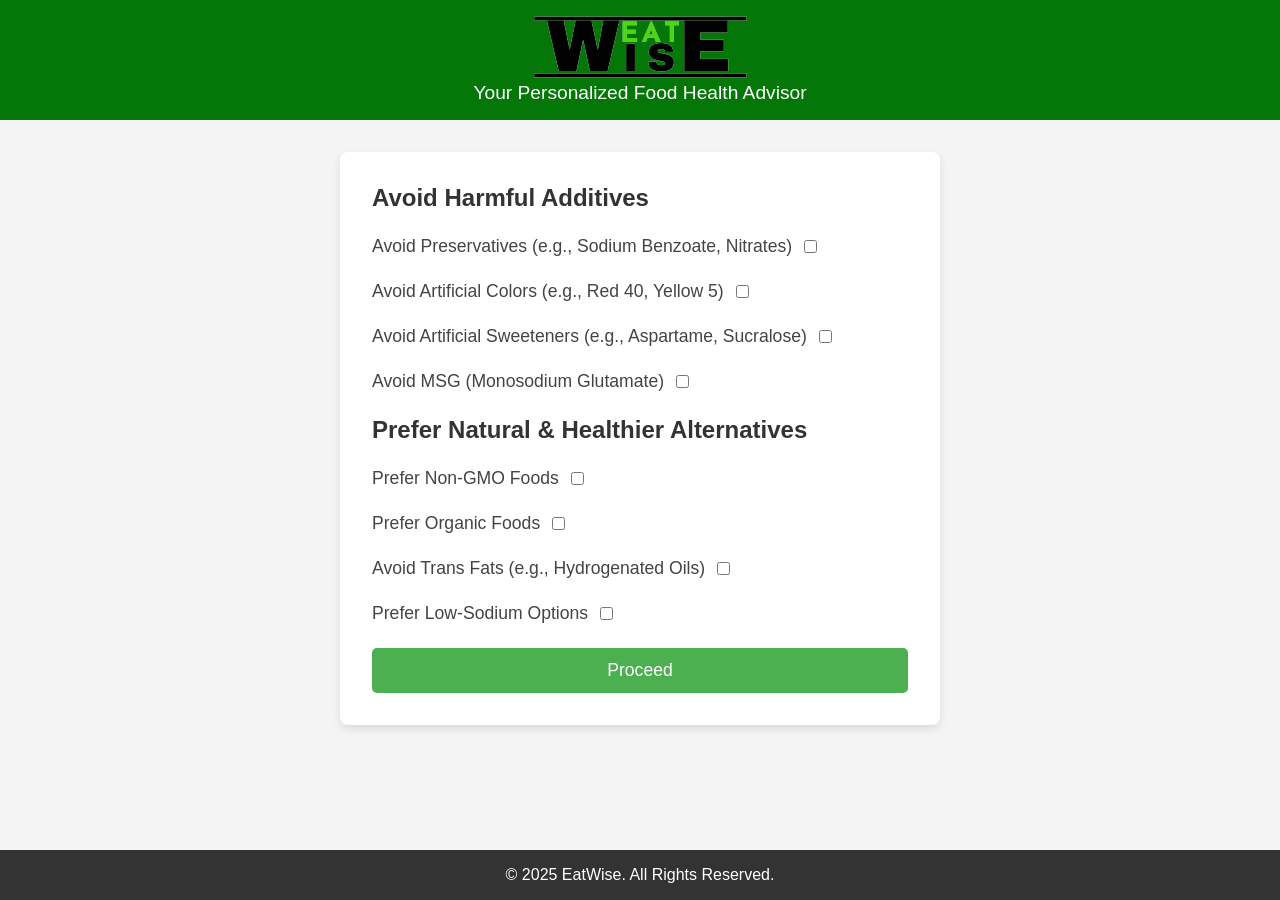
<file: EatWise/additives.html>
<!DOCTYPE html>
<html lang="en">

<head>
  <meta charset="UTF-8">
  <meta name="viewport" content="width=device-width, initial-scale=1.0">
  <title>Food Additives - EatWise</title>
  <link rel="stylesheet" href="styles3.css">
</head>

<body>
  <header>
    <nav>
      <img src="imgs/Vegan.png" alt="Healthy Food">
      <p>Your Personalized Food Health Advisor</p>
    </nav>
  </header>

  <section id="conditions-section">
    <div class="condition-container">
      <form id="additives-form">
        
        <h2>Avoid Harmful Additives</h2>
        <div class="condition">
          <label for="preservatives">Avoid Preservatives (e.g., Sodium Benzoate, Nitrates)</label>
          <input type="checkbox" id="preservatives" name="preservatives">
        </div>
        <div class="condition">
          <label for="artificial-colors">Avoid Artificial Colors (e.g., Red 40, Yellow 5)</label>
          <input type="checkbox" id="artificial-colors" name="artificial-colors">
        </div>
        <div class="condition">
          <label for="artificial-sweeteners">Avoid Artificial Sweeteners (e.g., Aspartame, Sucralose)</label>
          <input type="checkbox" id="artificial-sweeteners" name="artificial-sweeteners">
        </div>
        <div class="condition">
          <label for="msg">Avoid MSG (Monosodium Glutamate)</label>
          <input type="checkbox" id="msg" name="msg">
        </div>

        <h2>Prefer Natural & Healthier Alternatives</h2>
        <div class="condition">
          <label for="non-gmo">Prefer Non-GMO Foods</label>
          <input type="checkbox" id="non-gmo" name="non-gmo">
        </div>
        <div class="condition">
          <label for="organic">Prefer Organic Foods</label>
          <input type="checkbox" id="organic" name="organic">
        </div>
        <div class="condition">
          <label for="no-trans-fats">Avoid Trans Fats (e.g., Hydrogenated Oils)</label>
          <input type="checkbox" id="no-trans-fats" name="no-trans-fats">
        </div>
        <div class="condition">
          <label for="low-sodium">Prefer Low-Sodium Options</label>
          <input type="checkbox" id="low-sodium" name="low-sodium">
        </div>

        <button type="submit" class="responsive-button">Proceed</button>
      </form>
    </div>
  </section>

  <footer>
    <p>&copy; 2025 EatWise. All Rights Reserved.</p>
  </footer>

  <script>
    document.getElementById("additives-form").addEventListener("submit", async function(event) {
        event.preventDefault(); // Prevent page reload

        let selectedAdditives = [];
        document.querySelectorAll("#additives-form input[type='checkbox']:checked").forEach((checkbox) => {
            selectedAdditives.push(checkbox.name);
        });

        // Send preferences to backend
        await fetch("http://127.0.0.1:5000/preferences", {
            method: "POST",
            headers: {
                "Content-Type": "application/json"
            },
            body: JSON.stringify({ additives: selectedAdditives })
        });

        // Redirect to the next page
        window.location.href = "heart-health.html";
    });
  </script>


</body>
</html>
</file>
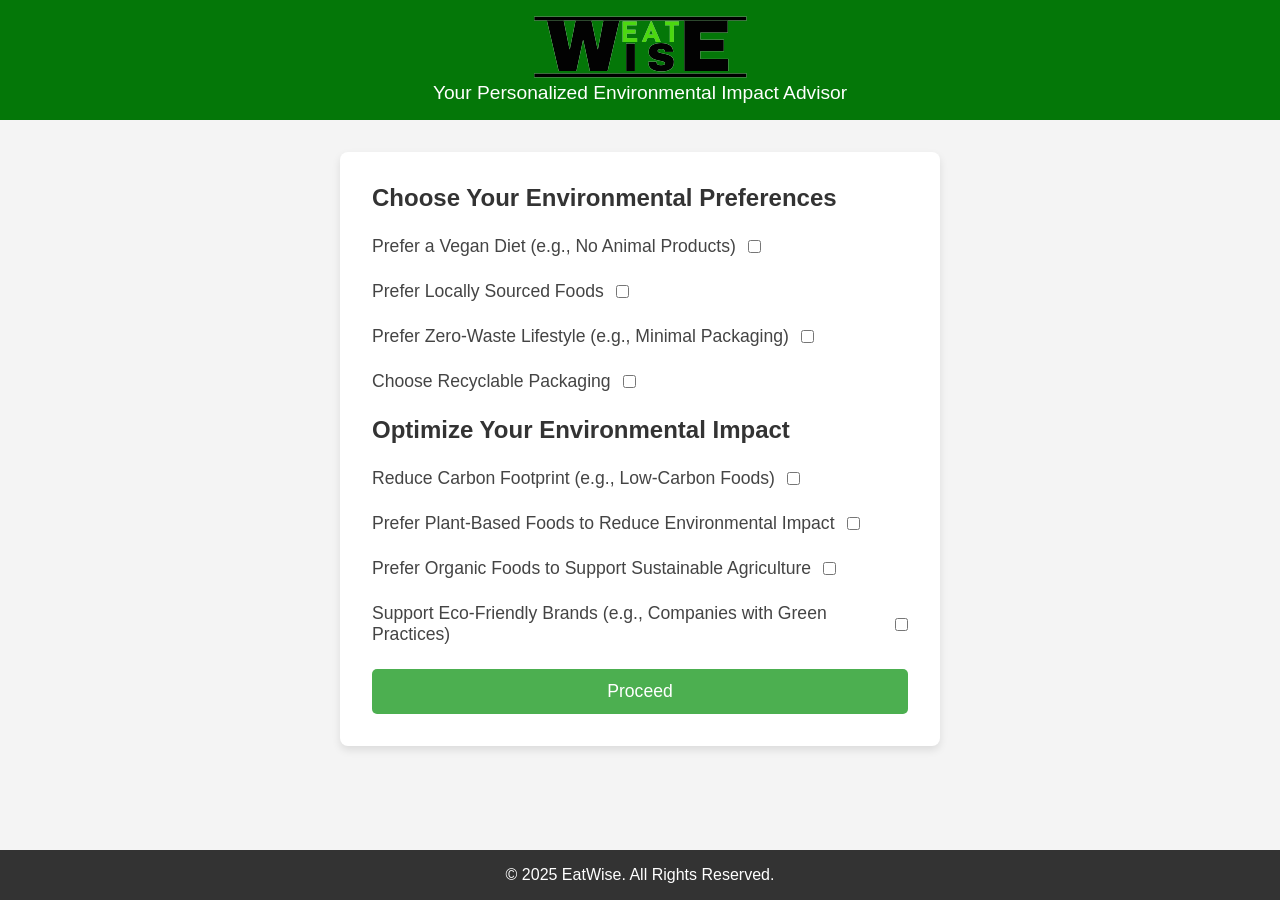
<file: EatWise/eco-preferences.html>
<!DOCTYPE html>
<html lang="en">

<head>
  <meta charset="UTF-8">
  <meta name="viewport" content="width=device-width, initial-scale=1.0">
  <title>Environmental Preferences - EatWise</title>
  <link rel="stylesheet" href="styles3.css">
</head>

<body>
  <header>
    <nav>
      <img src="imgs/Vegan.png" alt="Eco-Friendly Image">
      <p>Your Personalized Environmental Impact Advisor</p>
    </nav>
  </header>

  <section id="conditions-section">
    <div class="condition-container">
      <form id="environmental-preferences-form">

        <h2>Choose Your Environmental Preferences</h2>
        <div class="condition">
          <label for="vegan">Prefer a Vegan Diet (e.g., No Animal Products)</label>
          <input type="checkbox" id="vegan" name="vegan">
        </div>
        <div class="condition">
          <label for="local-foods">Prefer Locally Sourced Foods</label>
          <input type="checkbox" id="local-foods" name="local-foods">
        </div>
        <div class="condition">
          <label for="zero-waste">Prefer Zero-Waste Lifestyle (e.g., Minimal Packaging)</label>
          <input type="checkbox" id="zero-waste" name="zero-waste">
        </div>
        <div class="condition">
          <label for="recyclable">Choose Recyclable Packaging</label>
          <input type="checkbox" id="recyclable" name="recyclable">
        </div>

        <h2>Optimize Your Environmental Impact</h2>
        <div class="condition">
          <label for="low-carbon">Reduce Carbon Footprint (e.g., Low-Carbon Foods)</label>
          <input type="checkbox" id="low-carbon" name="low-carbon">
        </div>
        <div class="condition">
          <label for="plant-based">Prefer Plant-Based Foods to Reduce Environmental Impact</label>
          <input type="checkbox" id="plant-based" name="plant-based">
        </div>
        <div class="condition">
          <label for="organic">Prefer Organic Foods to Support Sustainable Agriculture</label>
          <input type="checkbox" id="organic" name="organic">
        </div>
        <div class="condition">
          <label for="eco-friendly">Support Eco-Friendly Brands (e.g., Companies with Green Practices)</label>
          <input type="checkbox" id="eco-friendly" name="eco-friendly">
        </div>

        <button type="submit" class="responsive-button">Proceed</button>
      </form>
    </div>
  </section>

  <footer>
    <p>&copy; 2025 EatWise. All Rights Reserved.</p>
  </footer>

  <script>
    document.getElementById("environmental-preferences-form").addEventListener("submit", async function (event) {
        event.preventDefault(); // Prevent page reload
  
        let selectedEnvironmentalPreferences = [];
        document.querySelectorAll("#environmental-preferences-form input[type='checkbox']:checked").forEach((checkbox) => {
            selectedEnvironmentalPreferences.push(checkbox.name);
        });
  
        // Send preferences to backend
        await fetch("http://127.0.0.1:5000/preferences", {
            method: "POST",
            headers: {
                "Content-Type": "application/json"
            },
            body: JSON.stringify({ environmental: selectedEnvironmentalPreferences })
        });
  
        // Redirect to home page for final processing
        window.location.href = "home.html";
    });
  </script>
  
</body>

</html>
</file>
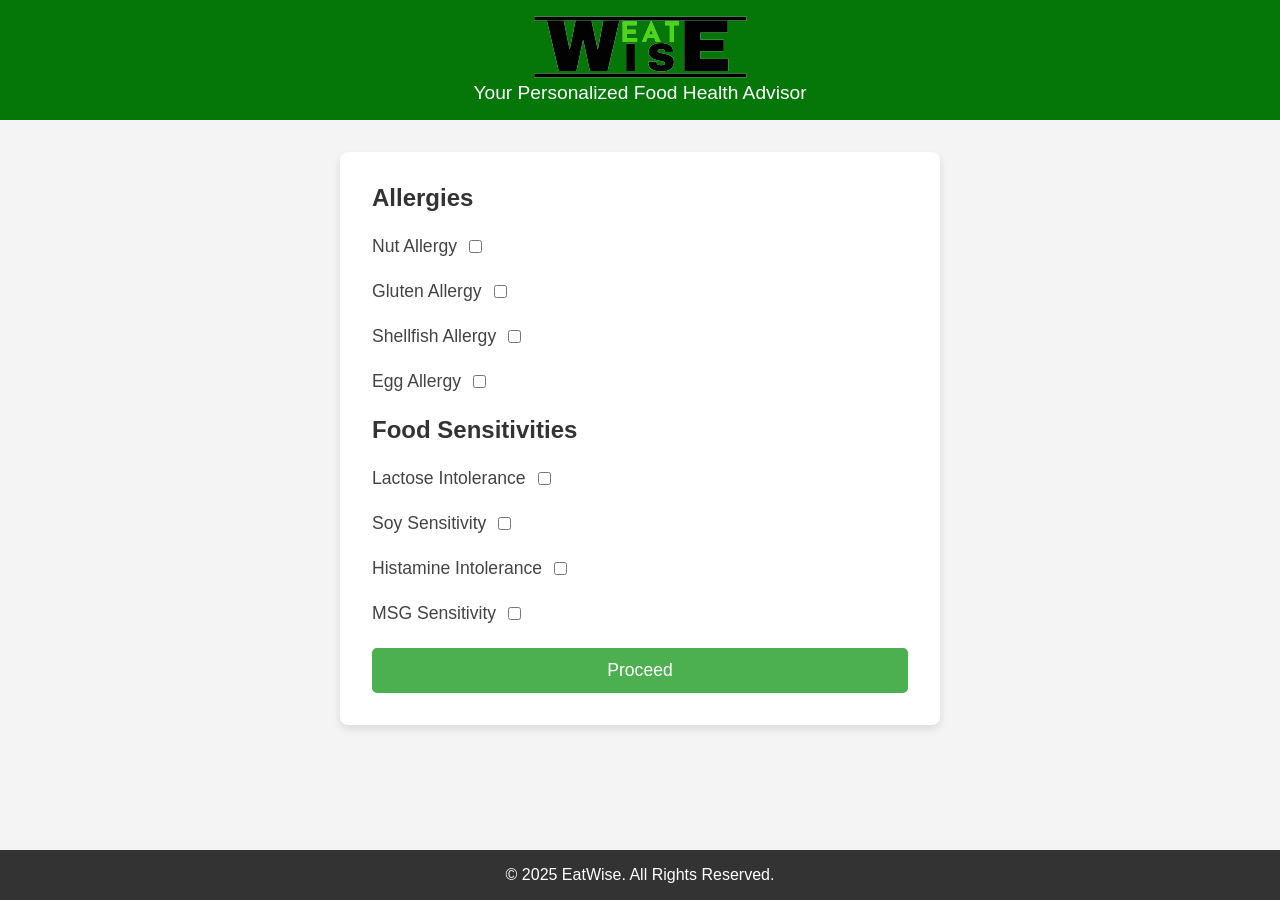
<file: EatWise/food-sensitivities.html>
<!DOCTYPE html>
<html lang="en">

<head>
  <meta charset="UTF-8">
  <meta name="viewport" content="width=device-width, initial-scale=1.0">
  <title>Food Sensitivities & Allergies - EatWise</title>
  <link rel="stylesheet" href="styles3.css">
</head>

<body>
  <header>
    <nav>
      <img src="imgs/Vegan.png" alt="Healthy Food">
      <p>Your Personalized Food Health Advisor</p>
    </nav>
  </header>

  <section id="conditions-section">
    <div class="condition-container">
      <form id="food-sensitivities-form">
        <h2>Allergies</h2>
        <div class="condition">
          <label for="nut-allergy">Nut Allergy</label>
          <input type="checkbox" id="nut-allergy" name="nut-allergy">
        </div>
        <div class="condition">
          <label for="gluten-allergy">Gluten Allergy</label>
          <input type="checkbox" id="gluten-allergy" name="gluten-allergy">
        </div>
        <div class="condition">
          <label for="shellfish-allergy">Shellfish Allergy</label>
          <input type="checkbox" id="shellfish-allergy" name="shellfish-allergy">
        </div>
        <div class="condition">
          <label for="egg-allergy">Egg Allergy</label>
          <input type="checkbox" id="egg-allergy" name="egg-allergy">
        </div>

        <h2>Food Sensitivities</h2>
        <div class="condition">
          <label for="lactose-intolerance">Lactose Intolerance</label>
          <input type="checkbox" id="lactose-intolerance" name="lactose-intolerance">
        </div>
        <div class="condition">
          <label for="soy-intolerance">Soy Sensitivity</label>
          <input type="checkbox" id="soy-intolerance" name="soy-intolerance">
        </div>
        <div class="condition">
          <label for="histamine-intolerance">Histamine Intolerance</label>
          <input type="checkbox" id="histamine-intolerance" name="histamine-intolerance">
        </div>
        <div class="condition">
          <label for="msg-sensitivity">MSG Sensitivity</label>
          <input type="checkbox" id="msg-sensitivity" name="msg-sensitivity">
        </div>

        <button type="submit" class="responsive-button">Proceed</button>
      </form>
    </div>
  </section>

  <footer>
    <p>&copy; 2025 EatWise. All Rights Reserved.</p>
  </footer>

  <script>
    document.getElementById("food-sensitivities-form").addEventListener("submit", async function(event) {
        event.preventDefault(); // Prevent page reload

        let selectedSensitivities = [];
        document.querySelectorAll("#food-sensitivities-form input[type='checkbox']:checked").forEach((checkbox) => {
            selectedSensitivities.push(checkbox.name);
        });

        // Send preferences to backend
        await fetch("http://127.0.0.1:5000/preferences", {
            method: "POST",
            headers: {
                "Content-Type": "application/json"
            },
            body: JSON.stringify({ food_sensitivities: selectedSensitivities })
        });

        // Redirect to the next page
        window.location.href = "additives.html";
    });
  </script>
 

</body>
</html>
</file>
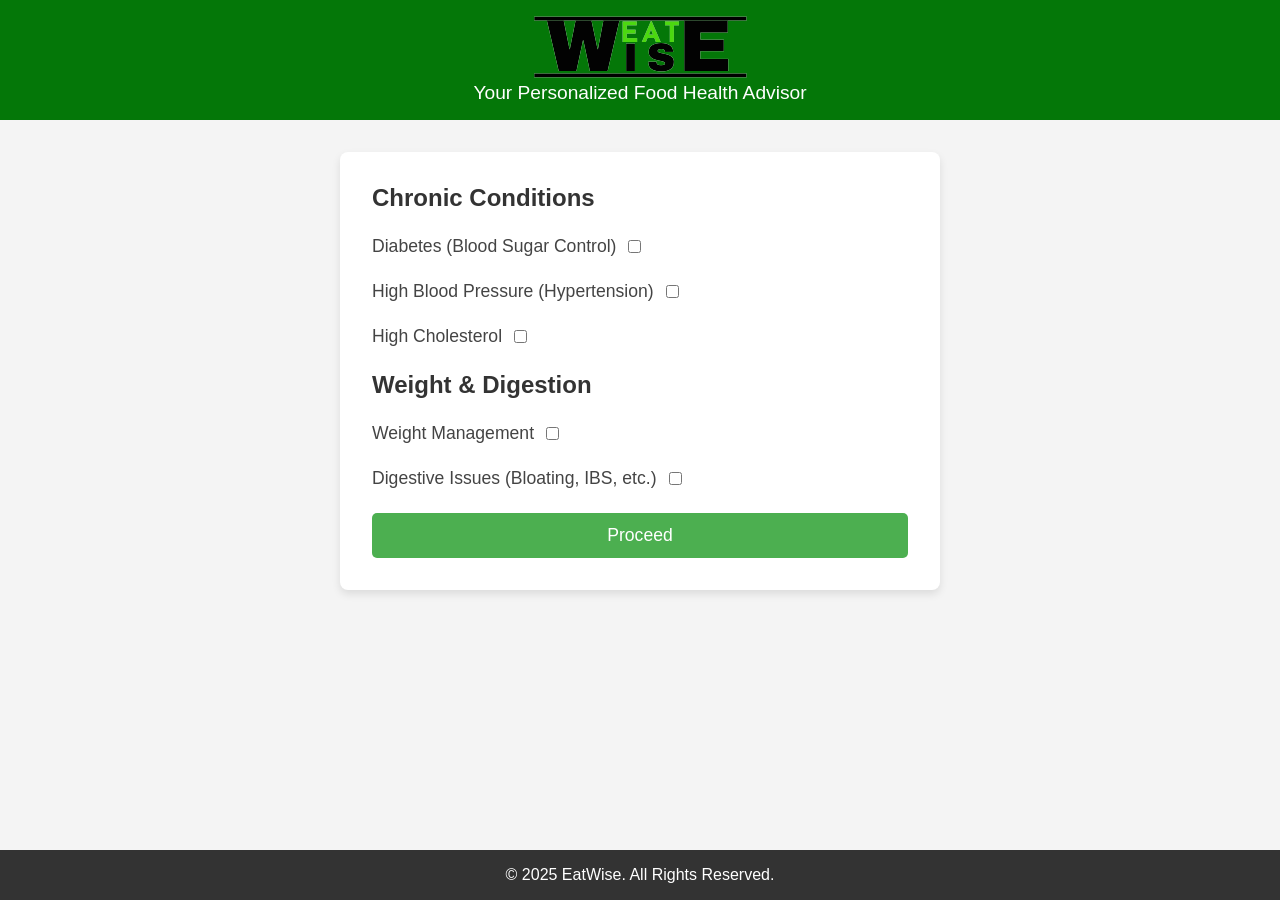
<file: EatWise/general_health.html>
<!DOCTYPE html>
<html lang="en">
<head>
  <meta charset="UTF-8">
  <meta name="viewport" content="width=device-width, initial-scale=1.0">
  <title>General Health Concerns - EatWise</title>
  <link rel="stylesheet" href="styles3.css">
</head>
<body>
    <header>
        <nav>
            <img src="imgs/Vegan.png" alt="Healthy Food">
            <p>Your Personalized Food Health Advisor</p>
        </nav>
    </header>
  
  <section id="conditions-section">
    <div class="condition-container">
      <form id="general-health-form">
        <h2>Chronic Conditions</h2>
        <div class="condition">
          <label for="diabetes">Diabetes (Blood Sugar Control)</label>
          <input type="checkbox" id="diabetes" name="diabetes">
        </div>
        <div class="condition">
          <label for="bp">High Blood Pressure (Hypertension)</label>
          <input type="checkbox" id="bp" name="bp">
        </div>
        <div class="condition">
          <label for="cholesterol">High Cholesterol</label>
          <input type="checkbox" id="cholesterol" name="cholesterol">
        </div>

        <h2>Weight & Digestion</h2>
        <div class="condition">
          <label for="weight">Weight Management</label>
          <input type="checkbox" id="weight" name="weight">
        </div>
        <div class="condition">
          <label for="digestive">Digestive Issues (Bloating, IBS, etc.)</label>
          <input type="checkbox" id="digestive" name="digestive">
        </div>

        <button type="submit" class="responsive-button">Proceed</button>
      </form>
    </div>
  </section>

  <footer>
    <p>&copy; 2025 EatWise. All Rights Reserved.</p>
  </footer>
  <script>
    document.getElementById("general-health-form").addEventListener("submit", async function(event) {
        event.preventDefault(); // Prevent page reload

        let selectedConditions = [];
        document.querySelectorAll("#general-health-form input[type='checkbox']:checked").forEach((checkbox) => {
            selectedConditions.push(checkbox.name);
        });

        // Send preferences to backend
        await fetch("http://127.0.0.1:5000/preferences", {
            method: "POST",
            headers: {
                "Content-Type": "application/json"
            },
            body: JSON.stringify({ general_health: selectedConditions })
        });

        // Redirect to the next page
        window.location.href = "food-sensitivities.html";
    });
  </script>


</body>
</html>
</file>
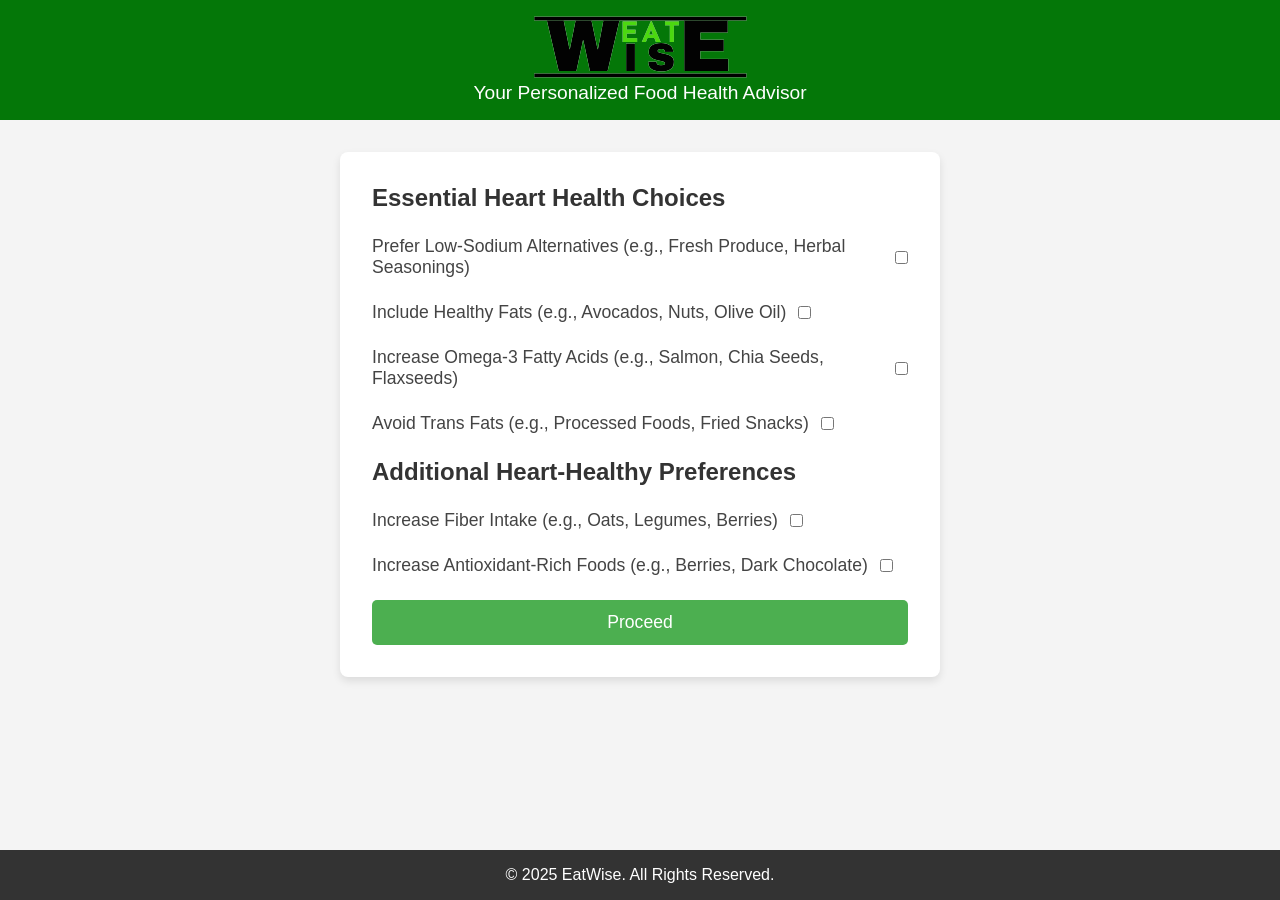
<file: EatWise/heart-health.html>
<!DOCTYPE html>
<html lang="en">

<head>
  <meta charset="UTF-8">
  <meta name="viewport" content="width=device-width, initial-scale=1.0">
  <title>Heart Health Preferences - EatWise</title>
  <link rel="stylesheet" href="styles3.css">
</head>

<body>
  <header>
    <nav>
      <img src="imgs/Vegan.png" alt="Healthy Food">
      <p>Your Personalized Food Health Advisor</p>
    </nav>
  </header>

  <section id="conditions-section">
    <div class="condition-container">
      <form id="heart-health-form">

        <h2>Essential Heart Health Choices</h2>
        <div class="condition">
          <label for="low-sodium">Prefer Low-Sodium Alternatives (e.g., Fresh Produce, Herbal Seasonings)</label>
          <input type="checkbox" id="low-sodium" name="low-sodium">
        </div>
        <div class="condition">
          <label for="healthy-fats">Include Healthy Fats (e.g., Avocados, Nuts, Olive Oil)</label>
          <input type="checkbox" id="healthy-fats" name="healthy-fats">
        </div>
        <div class="condition">
          <label for="omega-3">Increase Omega-3 Fatty Acids (e.g., Salmon, Chia Seeds, Flaxseeds)</label>
          <input type="checkbox" id="omega-3" name="omega-3">
        </div>
        <div class="condition">
          <label for="trans-fat">Avoid Trans Fats (e.g., Processed Foods, Fried Snacks)</label>
          <input type="checkbox" id="trans-fat" name="trans-fat">
        </div>

        <h2>Additional Heart-Healthy Preferences</h2>
        <div class="condition">
          <label for="fiber">Increase Fiber Intake (e.g., Oats, Legumes, Berries)</label>
          <input type="checkbox" id="fiber" name="fiber">
        </div>
        <div class="condition">
          <label for="antioxidants">Increase Antioxidant-Rich Foods (e.g., Berries, Dark Chocolate)</label>
          <input type="checkbox" id="antioxidants" name="antioxidants">
        </div>

        <button type="submit" class="responsive-button">Proceed</button>
      </form>
    </div>
  </section>

  <footer>
    <p>&copy; 2025 EatWise. All Rights Reserved.</p>
  </footer>

  <script>
    document.getElementById("heart-health-form").addEventListener("submit", async function (event) {
        event.preventDefault(); // Prevent page reload
  
        let selectedHeartHealth = [];
        document.querySelectorAll("#heart-health-form input[type='checkbox']:checked").forEach((checkbox) => {
            selectedHeartHealth.push(checkbox.name);
        });
  
        // Send preferences to backend
        await fetch("http://127.0.0.1:5000/preferences", {
            method: "POST",
            headers: {
                "Content-Type": "application/json"
            },
            body: JSON.stringify({ heart_health: selectedHeartHealth })
        });
  
        // Redirect to the next page
        window.location.href = "nutrition.html";
    });
  </script>
  
</body>

</html>
</file>
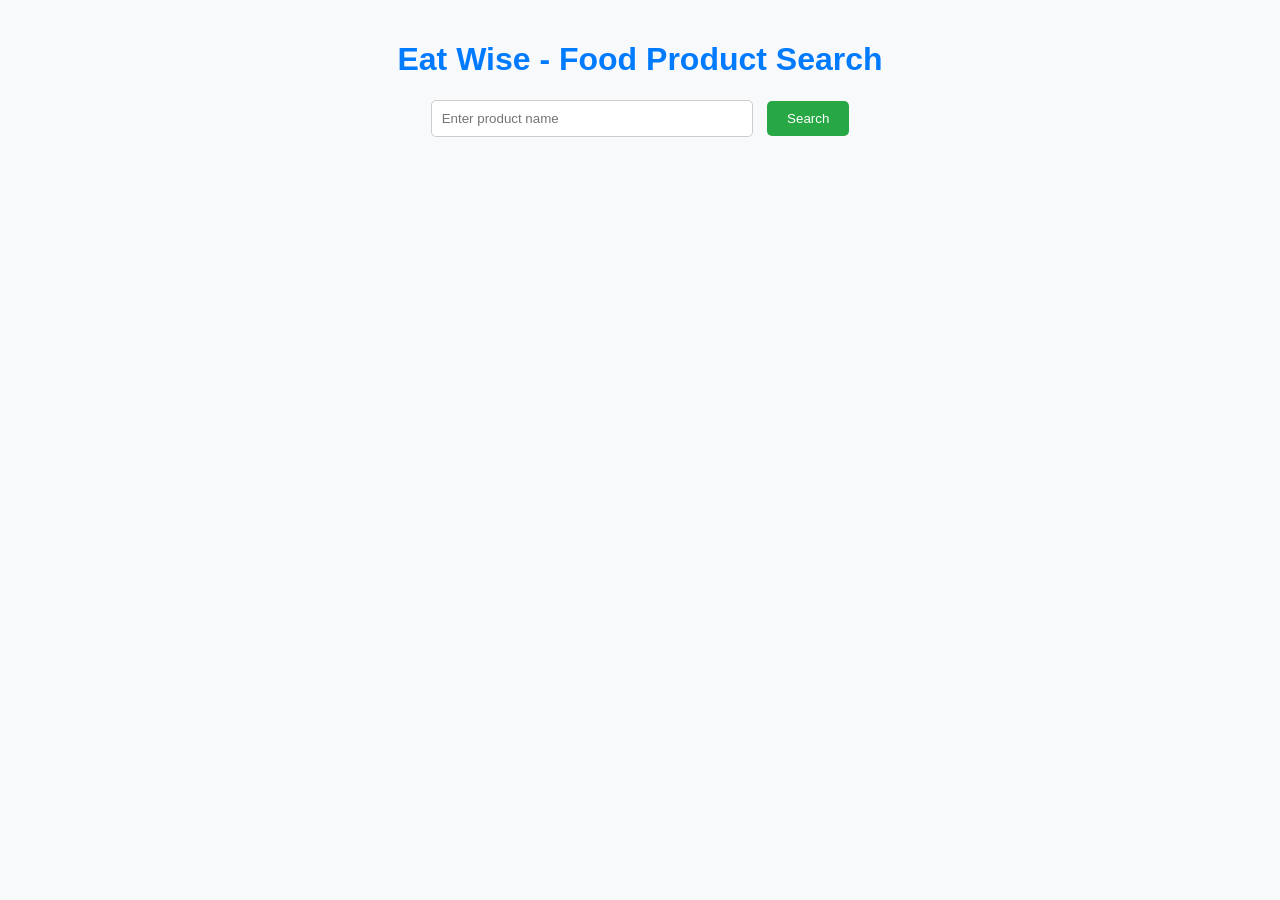
<file: EatWise/home.html>
<!DOCTYPE html>
<html lang="en">
<head>
    <meta charset="UTF-8">
    <meta name="viewport" content="width=device-width, initial-scale=1.0">
    <title>Eat Wise - Search Products</title>
    <style>
        body {
            font-family: Arial, sans-serif;
            background-color: #f8f9fa;
            margin: 0;
            padding: 20px;
            text-align: center;
        }
        h1 {
            color: #007bff;
        }
        #search-container {
            margin-bottom: 20px;
        }
        input {
            padding: 10px;
            width: 300px;
            margin-right: 10px;
            border: 1px solid #ccc;
            border-radius: 5px;
        }
        button {
            padding: 10px 20px;
            background-color: #28a745;
            color: white;
            border: none;
            cursor: pointer;
            border-radius: 5px;
        }
        button:hover {
            background-color: #218838;
        }
        #search-results {
            display: flex;
            flex-wrap: wrap;
            justify-content: center;
            gap: 20px;
        }
        .product-card {
            width: 200px;
            background: white;
            padding: 10px;
            border-radius: 10px;
            box-shadow: 0px 0px 10px rgba(0, 0, 0, 0.1);
            cursor: pointer;
            text-align: center;
        }
        .product-card img {
            width: 100%;
            border-radius: 10px;
        }
    </style>
</head>
<body>
    <h1>Eat Wise - Food Product Search</h1>
    <div id="search-container">
        <input type="text" id="search-input" placeholder="Enter product name">
        <button onclick="fetchProducts()">Search</button>
    </div>

    <div id="search-results"></div>

    <script>
        async function fetchProducts() {
            const query = document.getElementById("search-input").value.trim();
            if (!query) return alert("Please enter a product name.");

            try {
                const response = await fetch(`http://127.0.0.1:5000/search?query=${query}`);
                const products = await response.json();

                if (products.error) {
                    document.getElementById("search-results").innerHTML = `<p style="color: red;">No products found.</p>`;
                    return;
                }

                localStorage.setItem("searchResults", JSON.stringify(products));
                localStorage.setItem("searchQuery", query);
                displayResults(products);
            } catch (error) {
                console.error("Error fetching products:", error);
                document.getElementById("search-results").innerHTML = `<p style="color: red;">Error fetching products. Try again.</p>`;
            }
        }

        function displayResults(products) {
            document.getElementById("search-results").innerHTML = products.map(product => `
                <div class="product-card" onclick="openProductPage('${product.barcode}')">
                    <img src="${product.image || 'https://via.placeholder.com/150'}" alt="${product.name}">
                    <h3>${product.name}</h3>
                    <p><strong>Quantity:</strong> ${product.quantity || "N/A"}</p>
                </div>
            `).join("");
        }

        function openProductPage(barcode) {
            window.location.href = `product.html?barcode=${barcode}`;
        }

        // Restore previous search results when returning
        window.onload = function () {
            const savedResults = localStorage.getItem("searchResults");
            const savedQuery = localStorage.getItem("searchQuery");
            if (savedResults) {
                document.getElementById("search-input").value = savedQuery;
                displayResults(JSON.parse(savedResults));
            }
        };
    </script>
</body>
</html>
</file>
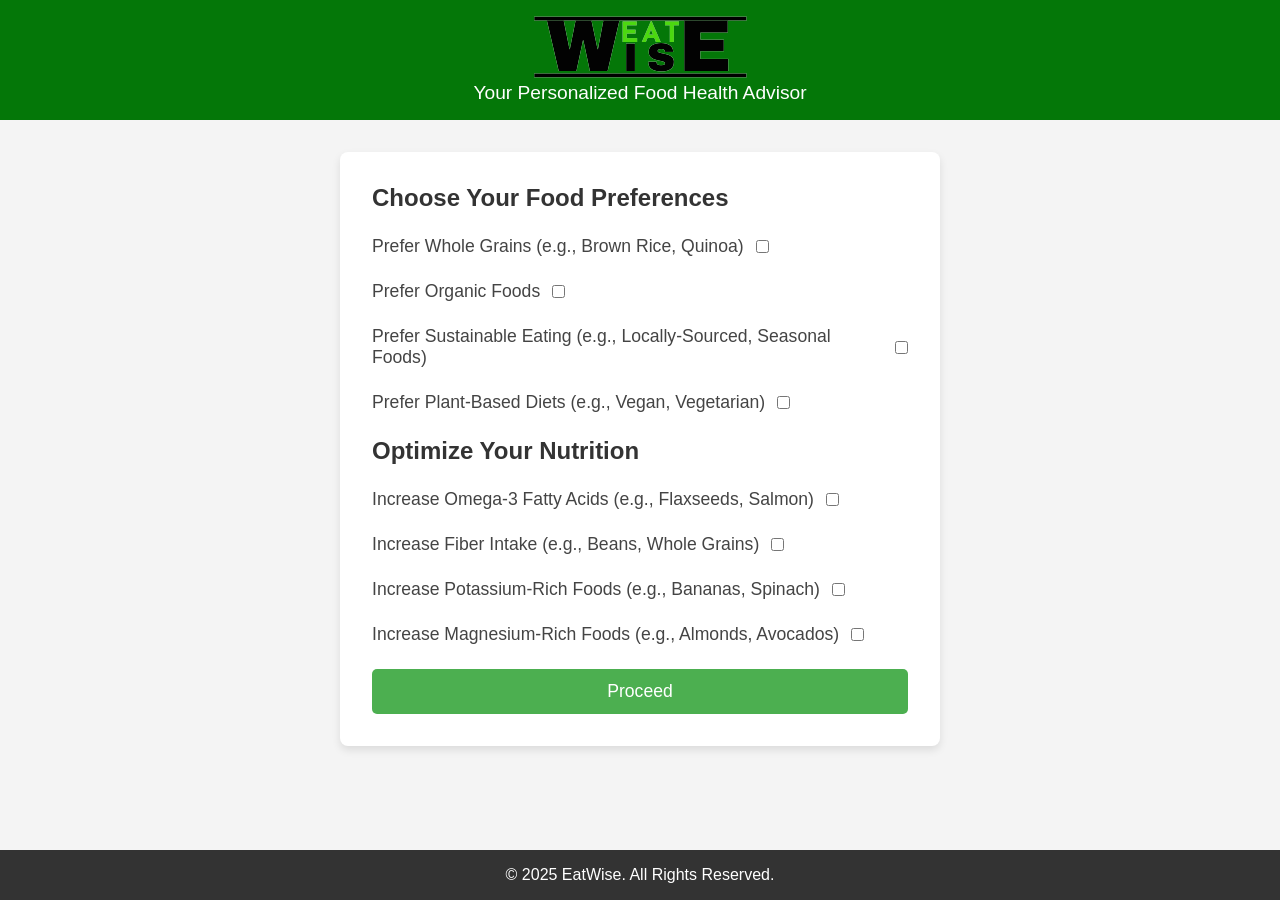
<file: EatWise/nutrition.html>
<!DOCTYPE html>
<html lang="en">

<head>
  <meta charset="UTF-8">
  <meta name="viewport" content="width=device-width, initial-scale=1.0">
  <title>Nutrition Preferences - EatWise</title>
  <link rel="stylesheet" href="styles3.css">
</head>

<body>
  <header>
    <nav>
      <img src="imgs/Vegan.png" alt="Healthy Food">
      <p>Your Personalized Food Health Advisor</p>
    </nav>
  </header>

  <section id="conditions-section">
    <div class="condition-container">
      <form id="nutrition-form">

        <h2>Choose Your Food Preferences</h2>
        <div class="condition">
          <label for="whole-grains">Prefer Whole Grains (e.g., Brown Rice, Quinoa)</label>
          <input type="checkbox" id="whole-grains" name="whole-grains">
        </div>
        <div class="condition">
          <label for="organic-foods">Prefer Organic Foods</label>
          <input type="checkbox" id="organic-foods" name="organic-foods">
        </div>
        <div class="condition">
          <label for="sustainable-eating">Prefer Sustainable Eating (e.g., Locally-Sourced, Seasonal Foods)</label>
          <input type="checkbox" id="sustainable-eating" name="sustainable-eating">
        </div>
        <div class="condition">
          <label for="plant-based">Prefer Plant-Based Diets (e.g., Vegan, Vegetarian)</label>
          <input type="checkbox" id="plant-based" name="plant-based">
        </div>

        <h2>Optimize Your Nutrition</h2>
        <div class="condition">
          <label for="omega-3">Increase Omega-3 Fatty Acids (e.g., Flaxseeds, Salmon)</label>
          <input type="checkbox" id="omega-3" name="omega-3">
        </div>
        <div class="condition">
          <label for="fiber">Increase Fiber Intake (e.g., Beans, Whole Grains)</label>
          <input type="checkbox" id="fiber" name="fiber">
        </div>
        <div class="condition">
          <label for="potassium">Increase Potassium-Rich Foods (e.g., Bananas, Spinach)</label>
          <input type="checkbox" id="potassium" name="potassium">
        </div>
        <div class="condition">
          <label for="magnesium">Increase Magnesium-Rich Foods (e.g., Almonds, Avocados)</label>
          <input type="checkbox" id="magnesium" name="magnesium">
        </div>

        <button type="submit" class="responsive-button">Proceed</button>
      </form>
    </div>
  </section>

  <footer>
    <p>&copy; 2025 EatWise. All Rights Reserved.</p>
  </footer>

  <script>
    document.getElementById("nutrition-form").addEventListener("submit", async function (event) {
        event.preventDefault(); // Prevent page reload
  
        let selectedNutritionPreferences = [];
        document.querySelectorAll("#nutrition-form input[type='checkbox']:checked").forEach((checkbox) => {
            selectedNutritionPreferences.push(checkbox.name);
        });
  
        // Send preferences to backend
        await fetch("http://127.0.0.1:5000/preferences", {
            method: "POST",
            headers: {
                "Content-Type": "application/json"
            },
            body: JSON.stringify({ nutrition: selectedNutritionPreferences })
        });
  
        // Redirect to the next page
        window.location.href = "eco-preferences.html";
    });
  </script>
  
</body>

</html>
</file>
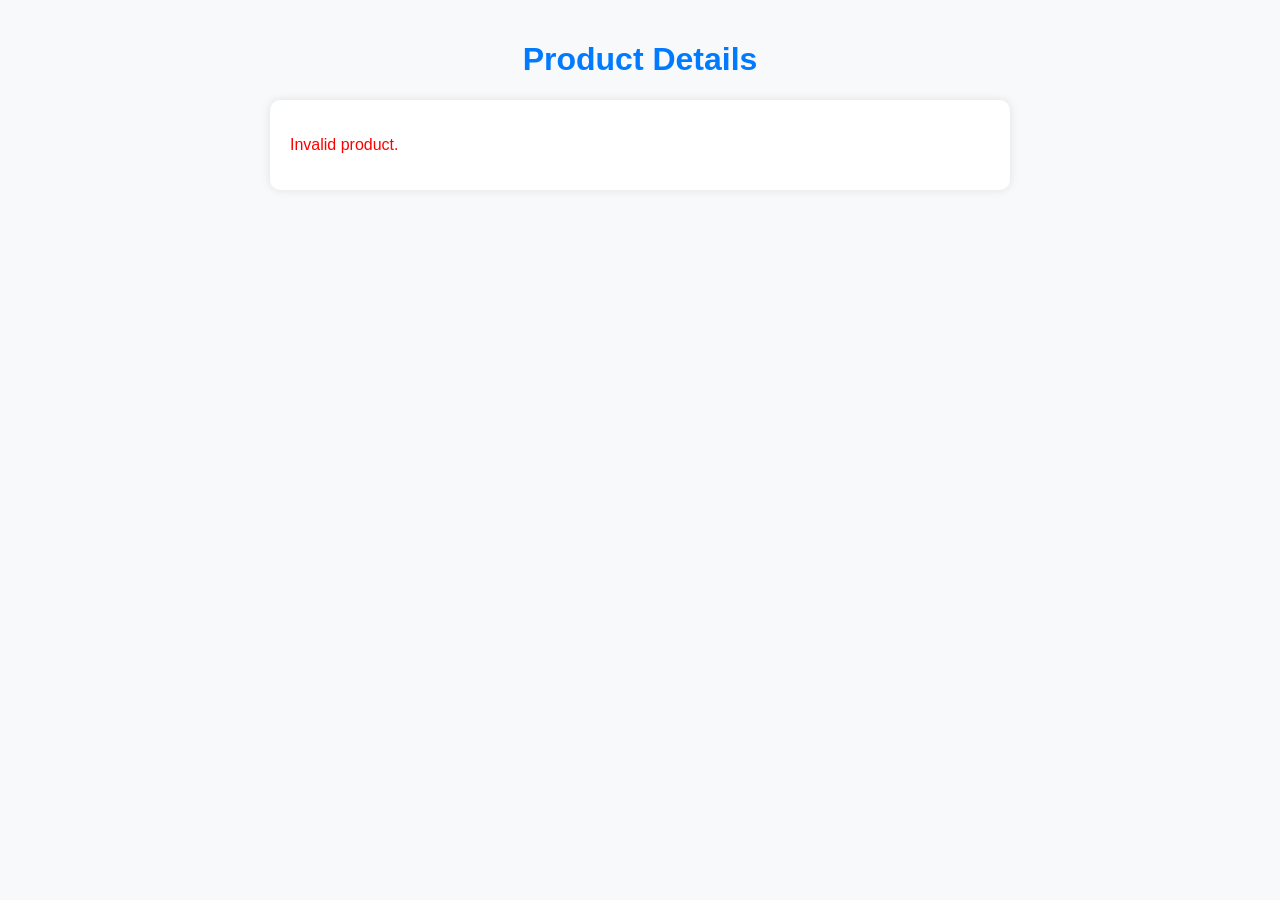
<file: EatWise/product.html>
<!DOCTYPE html>
<html lang="en">
<head>
    <meta charset="UTF-8">
    <meta name="viewport" content="width=device-width, initial-scale=1.0">
    <title>Eat Wise - Product Details</title>
    <style>
        body {
            font-family: Arial, sans-serif;
            background-color: #f8f9fa;
            margin: 0;
            padding: 20px;
            text-align: center;
        }
        h1 {
            color: #007bff;
        }
        #product-details {
            background: white;
            padding: 20px;
            border-radius: 10px;
            box-shadow: 0px 0px 10px rgba(0, 0, 0, 0.1);
            max-width: 700px;
            margin: auto;
            text-align: left;
        }
        img {
            max-width: 100%;
            border-radius: 10px;
            display: block;
            margin: auto;
        }
        .section {
            margin-top: 20px;
            padding: 10px;
            border-top: 1px solid #ddd;
        }
        .back-button {
            display: inline-block;
            margin-top: 20px;
            padding: 10px 20px;
            background-color: #dc3545;
            color: white;
            text-decoration: none;
            border-radius: 5px;
        }
        .back-button:hover {
            background-color: #c82333;
        }
    </style>
</head>
<body>
    <h1>Product Details</h1>
    <div id="product-details">
        <h2 id="product-name"></h2>
        <img id="product-image" src="" alt="Product Image">
        
        <div class="section">
            <p><strong>Barcode:</strong> <span id="barcode"></span></p>
            <p><strong>Brand:</strong> <span id="product-brand"></span></p>
            <p><strong>Quantity:</strong> <span id="quantity"></span></p>
            <p><strong>Packaging:</strong> <span id="packaging"></span></p>
            <p><strong>Categories:</strong> <span id="product-categories"></span></p>
        </div>

        <div class="section">
            <h3>Health & Nutrition</h3>
            <p><strong>Nutri-Score:</strong> <span id="nutri-score"></span></p>
            <p><strong>NOVA Score:</strong> <span id="nova-score"></span></p>
            <p><strong>Fat:</strong> <span id="fat"></span></p>
            <p><strong>Saturated Fat:</strong> <span id="saturated-fat"></span></p>
            <p><strong>Sugars:</strong> <span id="sugars"></span></p>
            <p><strong>Salt:</strong> <span id="salt"></span></p>
        </div>

        <div class="section">
            <h3>Ingredients & Food Processing</h3>
            <p><strong>Ingredients:</strong> <span id="product-ingredients"></span></p>
            <p><strong>Food Processing Level:</strong> <span id="processing"></span></p>
            <p><strong>Vegan:</strong> <span id="vegan"></span></p>
            <p><strong>Vegetarian:</strong> <span id="vegetarian"></span></p>
            <p><strong>Additives:</strong> <span id="additives"></span></p>
        </div>

        <div class="section">
            <h3>Environmental Impact</h3>
            <p><strong>Eco-Score:</strong> <span id="eco-score"></span></p>
            <p><strong>Carbon Footprint:</strong> <span id="carbon-footprint"></span></p>
            <p><strong>Packaging Details:</strong> <span id="packaging-details"></span></p>
            <p><strong>Recycling Info:</strong> <span id="recycling"></span></p>
        </div>

        <a href="home.html" class="back-button">Back to Search</a>
    </div>

    <script>
        async function fetchProductDetails() {
            const params = new URLSearchParams(window.location.search);
            const barcode = params.get("barcode");
            if (!barcode) {
                document.getElementById("product-details").innerHTML = `<p style="color: red;">Invalid product.</p>`;
                return;
            }

            const response = await fetch(`http://127.0.0.1:5000/product/details?barcode=${barcode}`);
            const data = await response.json();

            if (data.error) {
                document.getElementById("product-details").innerHTML = `<p style="color: red;">Product not found.</p>`;
                return;
            }

            document.getElementById("product-name").innerText = data.name || "N/A";
            document.getElementById("barcode").innerText = barcode;
            document.getElementById("product-brand").innerText = data.brand || "N/A";
            document.getElementById("quantity").innerText = data.quantity || "N/A";
            document.getElementById("packaging").innerText = data.packaging || "N/A";
            document.getElementById("product-categories").innerText = data.categories || "N/A";

            document.getElementById("nutri-score").innerText = data.nutri_score || "N/A";
            document.getElementById("nova-score").innerText = data.nova_score || "N/A";
            document.getElementById("fat").innerText = data.nutrients.fat || "N/A";
            document.getElementById("saturated-fat").innerText = data.nutrients["saturated-fat"] || "N/A";
            document.getElementById("sugars").innerText = data.nutrients.sugars || "N/A";
            document.getElementById("salt").innerText = data.nutrients.salt || "N/A";

            document.getElementById("product-ingredients").innerText = data.ingredients || "N/A";
            document.getElementById("processing").innerText = data.processing || "N/A";
            document.getElementById("vegan").innerText = data.vegan ? "Yes" : "No";
            document.getElementById("vegetarian").innerText = data.vegetarian ? "Yes" : "No";
            document.getElementById("additives").innerText = data.additives.join(", ") || "N/A";

            document.getElementById("eco-score").innerText = data.eco_score || "N/A";
            document.getElementById("carbon-footprint").innerText = data.carbon_footprint || "N/A";
            document.getElementById("packaging-details").innerText = data.packaging_details || "N/A";
            document.getElementById("recycling").innerText = data.recycling || "N/A";

            document.getElementById("product-image").src = data.image_url || "https://via.placeholder.com/150";
        }

        fetchProductDetails();
    </script>
</body>
</html>
</file>
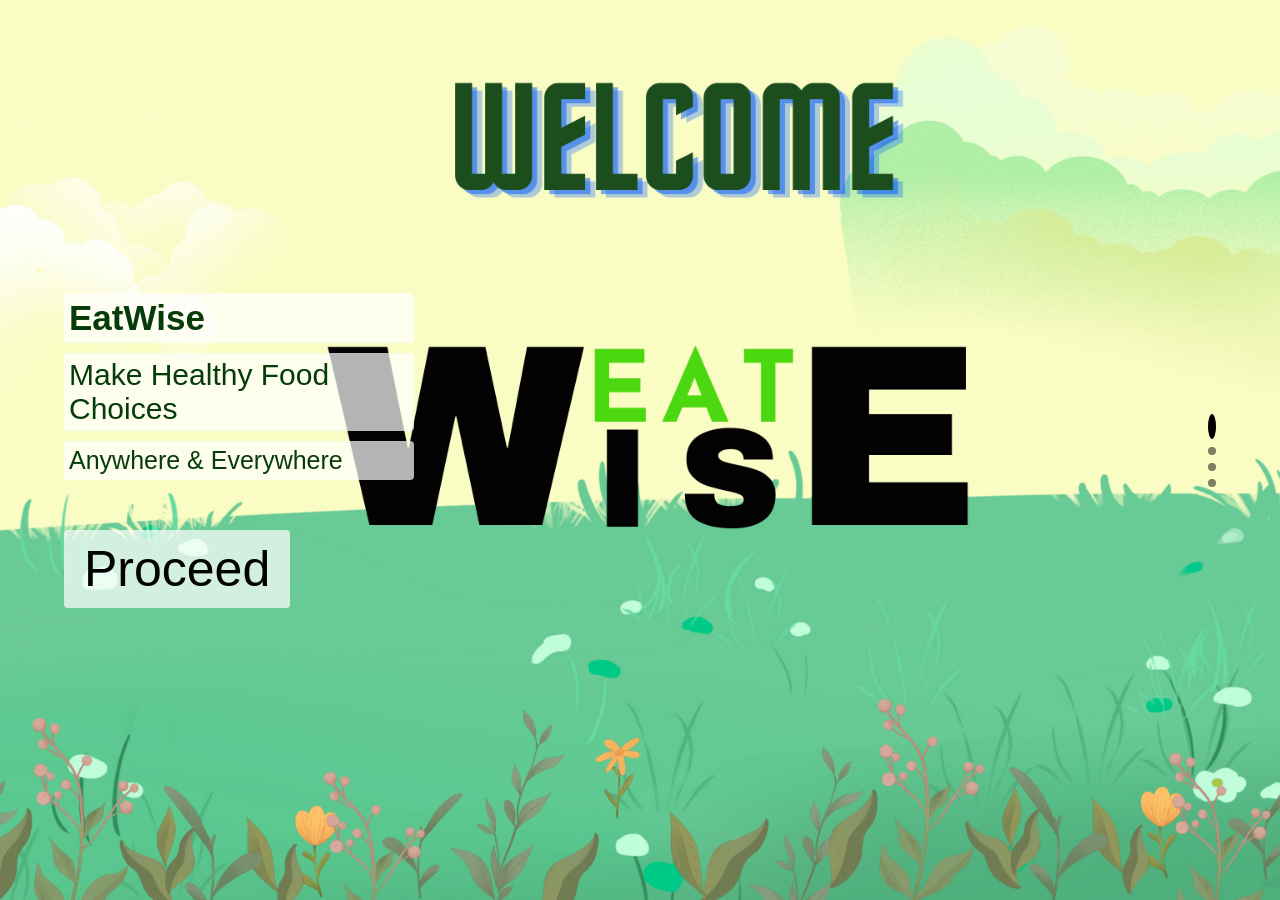
<file: EatWise/welcome.html>
<!DOCTYPE html>
<html lang="en">
<head>
  <meta charset="UTF-8">
  <meta name="viewport" content="width=device-width, initial-scale=1.0">
  <title>Welcome Page</title>
  <link rel="stylesheet" href="styles2.css">
</head>
<body>

  <div class="page-container">
    <div class="page">
      <div class="content">
        <div class="left-column">
          <div class="title">
            <span class="main-title">EatWise</span>
          </div>
          <div class="subtitle">
            <span>Make Healthy Food Choices</span>
          </div>
          <div class="description">
            <span>Anywhere & Everywhere</span>
          </div>
          <a href="general_health.html">
            <button class="responsive-button">Proceed</button>
        </a>
          
        </div>
        <div class="dots">
          <div class="dot active"></div>
          <div class="dot"></div>
          <div class="dot"></div>
          <div class="dot"></div>
        </div>
      </div>
    </div>
    <!-- Add more pages here -->
    <div class="page">
      <div class="content">
        <div class="left-column">
          <div class="title">
            <span class="main-title">EatWise</span>
          </div>
          <div class="subtitle">
            <span>Make Healthy Food Choices</span>
          </div>
          <div class="description">
            <span>Anywhere & Everywhere</span>
          </div>
          <a href="general_health.html">
            <button class="responsive-button">Proceed</button>
        </a>
        </div>
        <div class="dots">
          <div class="dot"></div>
          <div class="dot active"></div>
          <div class="dot"></div>
          <div class="dot"></div>
        </div>
      </div>
    </div>
    <!-- Repeat the page structure for more slides -->
    <div class="page">
        <div class="content">
          <div class="left-column">
            <div class="title">
              <span class="main-title">EatWise</span>
            </div>
            <div class="subtitle">
              <span>Make Healthy Food Choices</span>
            </div>
            <div class="description">
              <span>Anywhere & Everywhere</span>
            </div>
            <a href="general_health.html">
              <button class="responsive-button">Proceed</button>
          </a>
              
          </div>
          <div class="dots">
            <div class="dot"></div>
            <div class="dot"></div>
            <div class="dot active"></div>
            <div class="dot"></div>
          </div>
        </div>
      </div>  
      <div class="page">
        <div class="content">
          <div class="left-column">
            <div class="title">
              <span class="main-title">EatWise</span>
            </div>
            <div class="subtitle">
              <span>Make Healthy Food Choices</span>
            </div>
            <div class="description">
              <span>TAnywhere & Everywhere</span>
            </div>
            <a href="general_health.html">
              <button class="responsive-button">Proceed</button>
          </a>
          </div>
          <div class="dots">
            <div class="dot"></div>
            <div class="dot"></div>
            <div class="dot"></div>
            <div class="dot active"></div>
          </div>
        </div>
      </div>
    </div>

</body>
</html>
</file>
<file: EatWise/styles3.css>
/* General Styles */
* {
    margin: 0;
    padding: 0;
    box-sizing: border-box;
  }
  
  body {
    font-family: 'Poppins', sans-serif;
    background-color: #f4f4f4;
    color: #333;
  }
  
  header {
    background-color: #047708;
    color: white;
    text-align: center;
    padding: 1rem;
  }
  
  header nav h1 {
    font-size: 2.5rem;
  }
  
  header nav p {
    font-size: 1.2rem;
  }
  
  #conditions-section {
    display: flex;
    justify-content: center;
    padding: 2rem;
  }
  
  .condition-container {
    background-color: white;
    padding: 2rem;
    border-radius: 8px;
    box-shadow: 0 4px 8px rgba(0, 0, 0, 0.1);
    width: 100%;
    max-width: 600px;
  }
  
  form {
    display: flex;
    flex-direction: column;
    gap: 1.5rem;
  }
  
  .condition {
    display: flex;
    align-items: center;
    gap: 0.75rem;
  }
  
  .condition label {
    font-size: 1.1rem;
    color: #444;
  }
  
  button {
    background-color: #4caf50;
    color: white;
    padding: 0.75rem;
    font-size: 1.1rem;
    border: none;
    border-radius: 5px;
    cursor: pointer;
    transition: background-color 0.3s ease;
  }
  
  button:hover {
    background-color: #047708;
  }
  
  footer {
    text-align: center;
    margin-top: 3rem;
    background-color: #333;
    color: white;
    padding: 1rem;
    position: fixed;
    width: 100%;
    bottom: 0;
  }
  
  @media (max-width: 600px) {
    .condition-container {
      padding: 1.5rem;
    }
  }
</file>
<file: EatWise/styles2.css>
/* styles.css */
* {
    margin: 0;
    padding: 0;
    box-sizing: border-box;
  }
  
  body {
    font-family: Arial, sans-serif;
    background-color: #000;
  }
  
  .page-container {
    height: 100vh;
    overflow-y: scroll;
    scroll-snap-type: y mandatory;
  }
  
  .page {
    width: 100%;
    height: 100vh;
    display: flex;
    justify-content: center;
    align-items: center;
    scroll-snap-align: start;
    background-size: cover;
    background-position: center;
    background-image: url('imgs/welcome1.png');
    transition: background-image 0.5s ease;
  }
  
  .page:nth-child(2) {
    background-image: url('imgs/welcome2.png');
  }
  
  .page:nth-child(3) {
    background-image: url('imgs/welcome3.png');
  }
  
  .page:nth-child(4) {
    background-image: url('imgs/welcome4.png');
  }
  
  .content {
    display: flex;
    justify-content: space-between;
    width: 90%;
  }
  
  .left-column {
    color: #073b09;
    max-width: 350px;
  }
  
  .title, .subtitle, .description {
    background-color: rgba(255, 255, 255, 0.7);
    padding: 5px;
    margin-bottom: 10px;    
    border-radius: 4px;
  }
  
  .main-title {
    font-size: 35px;
    font-weight: bold;
    
  }
  
  .subtitle span, .description span {
    font-size: 30px;
  }
  
  .description span {
    font-size: 25px;
    width: 250px;
  }
  
  .responsive-button {
    font-size: 50px;
    padding: 10px 20px;
    background-color: rgba(255, 255, 255, 0.7);
    color: rgb(0, 0, 0);
    border: none;
    border-radius: 4px;
    cursor: pointer;
    margin-top: 40px;
    text-align: center;
  }
  
  .responsive-button:hover {
    color: green;
    background-color: rgb(0, 0, 0,0.7);
  }
  
  .dots {
    display: flex;
    flex-direction: column;
    justify-content: center;
    align-items: center;
  }
  
  .dot {
    width: 8px;
    height: 8px;
    margin: 4px 0;
    background-color: rgb(0, 0, 0);
    border-radius: 50%;
    opacity: 0.5;
  }
  
  .dot.active {
    height: 25px;
    opacity: 1;
  }
  
  .page {
    transition: all 0.3s ease;
  }
  
  /* Additional styles for responsive design */
  @media (max-width: 768px) {
    .content {
      flex-direction: column;
      align-items: center;
    }
    .left-column {
      text-align: center;
    }
  }
</file>
